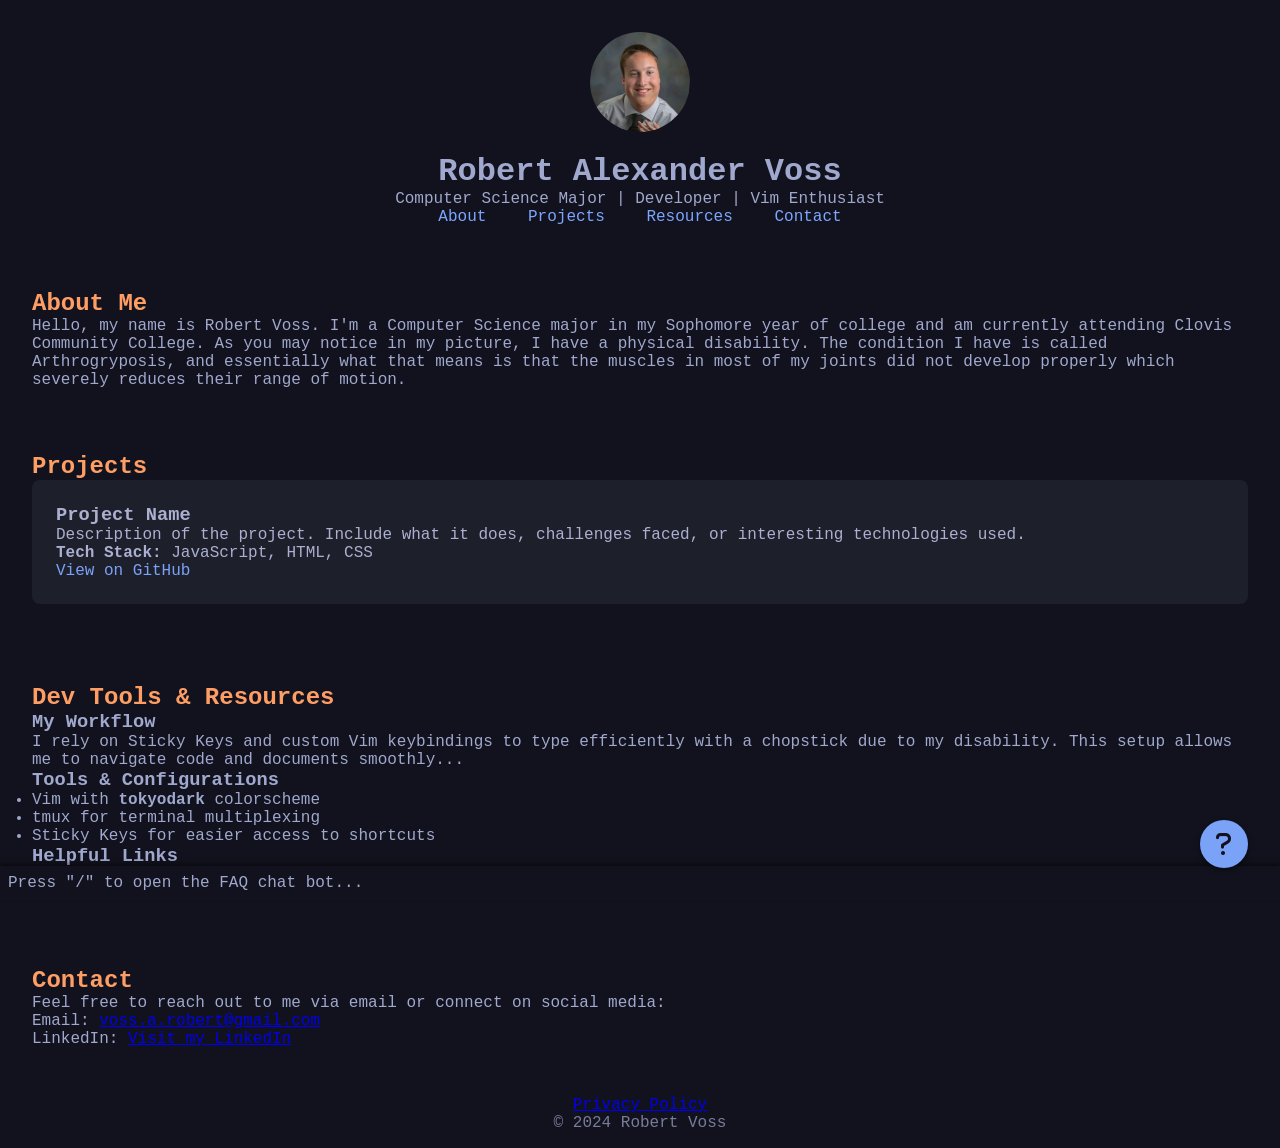
<file: index.html>
<!DOCTYPE html>
<html lang="en">
  <head>
    <meta charset="UTF-8">
    <meta name="viewport" content="width=device-width, initial-scale=1.0">
    <title>Robert Voss - Personal Website</title>
    <link rel="stylesheet" href="style.css">
    <link rel="stylesheet" href="https://cdnjs.cloudflare.com/ajax/libs/font-awesome/6.0.0-beta3/css/all.min.css">
  </head>
  <body>
    <header>
      <img src="profile2.jpeg" alt="Robert Voss Profile Picture" class="profile-pic">
      <h1>Robert Alexander Voss</h1>
      <p>Computer Science Major | Developer | Vim Enthusiast</p>
      <nav>
        <a href="#about">About</a>
        <a href="#projects">Projects</a>
        <a href="#resources">Resources</a>
        <a href="#contact">Contact</a>
      </nav>
    </header>


    <section id="about">
      <h2>About Me</h2>
      <p>Hello, my name is Robert Voss. I'm a Computer Science major in my Sophomore year of college and am currently attending Clovis Community College. As you may notice in my picture, I have a physical disability. The condition I have is called Arthrogryposis, and essentially what that means is that the muscles in most of my joints did not develop properly which severely reduces their range of motion.</p>
    </section>

    <section id="projects">
      <h2>Projects</h2>
      <div class="project-card">
        <h3>Project Name</h3>
        <p>Description of the project. Include what it does, challenges faced, or interesting technologies used.</p>
        <p><strong>Tech Stack:</strong> JavaScript, HTML, CSS</p>
        <a href="https://github.com/username/project" target="_blank">View on GitHub</a>
      </div>
    </section>


    <section id="resources">
      <h2>Dev Tools & Resources</h2>
      <h3>My Workflow</h3>
      <p>I rely on Sticky Keys and custom Vim keybindings to type efficiently with a chopstick due to my disability. This setup allows me to navigate code and documents smoothly...</p>

      <h3>Tools & Configurations</h3>
      <ul>
        <li>Vim with <strong>tokyodark</strong> colorscheme</li>
        <li>tmux for terminal multiplexing</li>
        <li>Sticky Keys for easier access to shortcuts</li>
      </ul>

      <h3>Helpful Links</h3>
      <ul>
        <li><a href="https://www.vim.org" target="_blank">Vim Official Site</a></li>
        <li><a href="https://tmuxcheatsheet.com" target="_blank">tmux Cheat Sheet</a></li>
      </ul>
    </section>

    <section id="contact">
      <h2>Contact</h2>
      <p>Feel free to reach out to me via email or connect on social media:</p>
      <p>Email: <a href="mailto:voss.a.robert@gmail.com">voss.a.robert@gmail.com</a></p>
      <p>LinkedIn: <a href="https://www.linkedin.com/in/robert-a-voss/" target="_blank">Visit my LinkedIn</a></p>
    </section>

    <div class="command-popup">
      <div class="command-header">Cmdline</div>
      <div class="response-output"></div>
      <div class="command-body">
        <span class="prompt-symbol">> </span>
        <input type="text" class="command-input" placeholder="Ask me anything...">
        <button class="clear-button" onclick="clearOutput()">Clear</button>
      </div>
    </div>


    <div class="command-bar">Press "/" to open the FAQ chat bot...</div>

    <button class="bot-button" onclick="toggleCommandPopup()">
      <i class="fas fa-question"></i>
    </button>

    <footer>
      <p><a href="/privacy/">Privacy Policy</a></p>
      <p>&copy; 2024 Robert Voss</p>
    </footer>

    <script src="scripts.js"></script>
  </body>
</html>
</file>
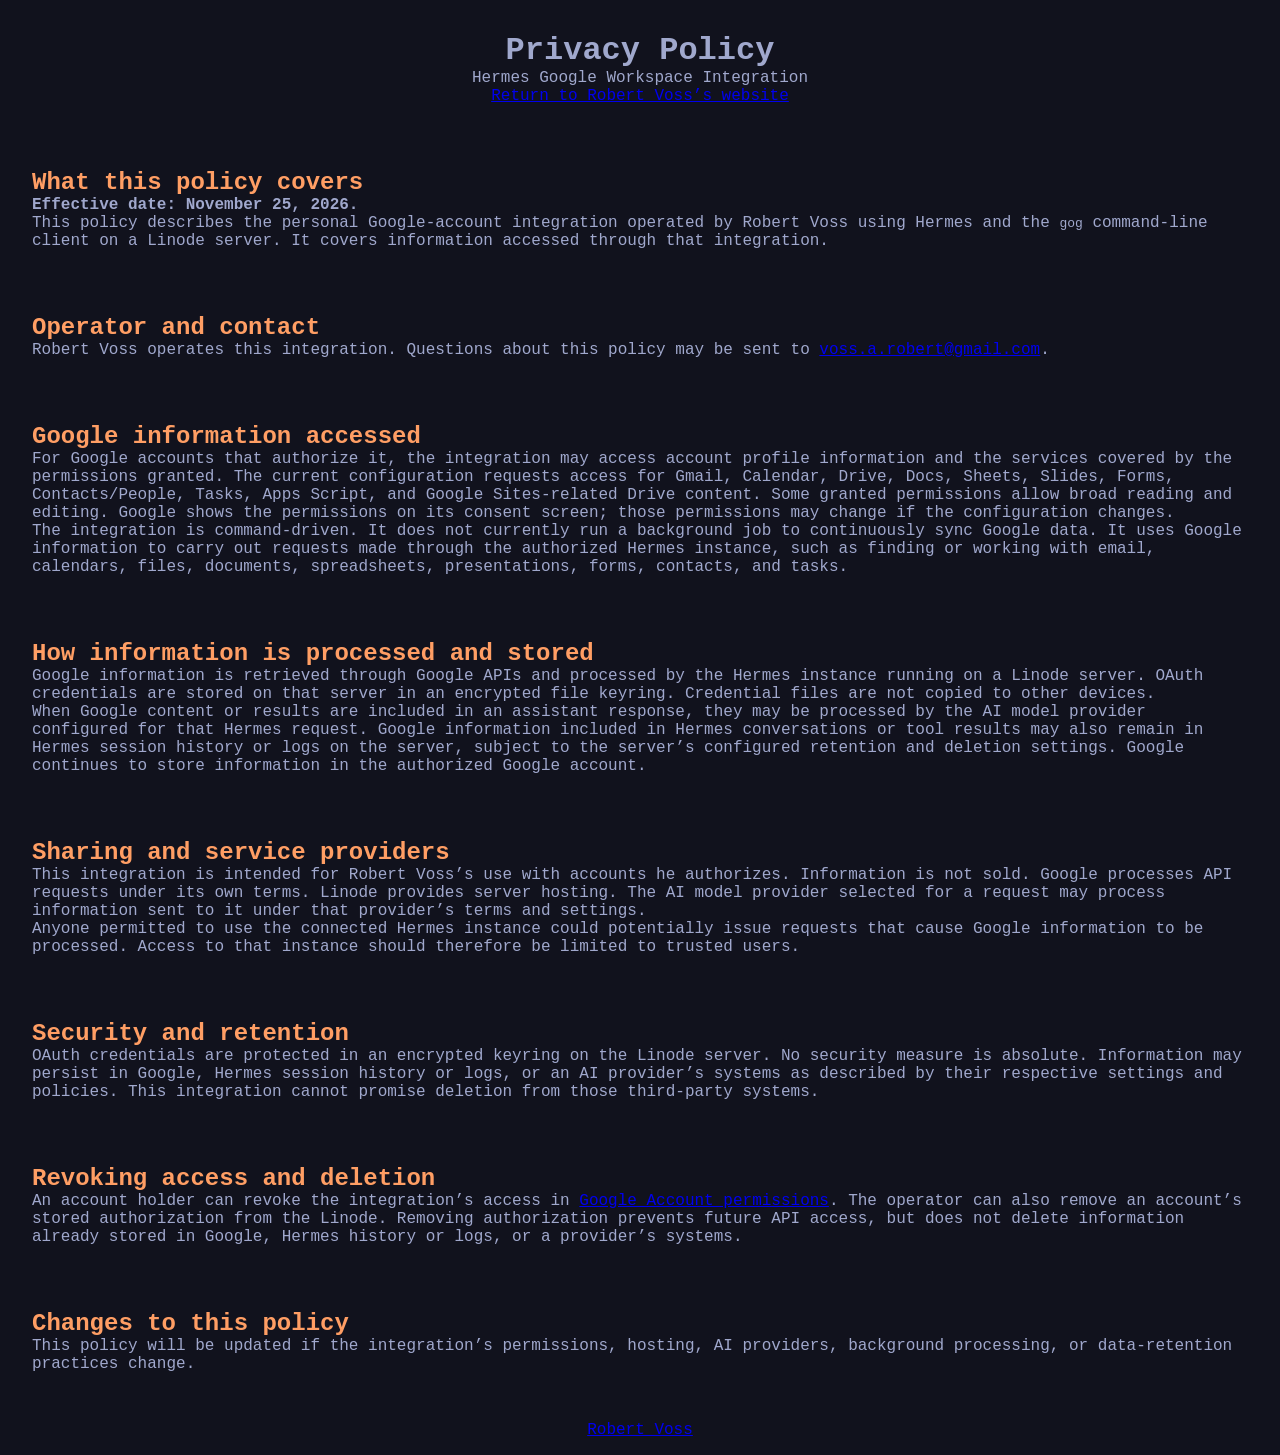
<file: privacy/index.html>
<!DOCTYPE html>
<html lang="en">
  <head>
    <meta charset="UTF-8">
    <meta name="viewport" content="width=device-width, initial-scale=1.0">
    <meta name="description" content="Privacy information for Robert Voss's personal Hermes Google Workspace integration.">
    <title>Privacy Policy — Robert Voss</title>
    <link rel="stylesheet" href="/style.css">
  </head>
  <body>
    <header>
      <h1>Privacy Policy</h1>
      <p>Hermes Google Workspace Integration</p>
      <p><a href="/">Return to Robert Voss’s website</a></p>
    </header>

    <main>
      <section aria-labelledby="scope">
        <h2 id="scope">What this policy covers</h2>
        <p><strong>Effective date: November 25, 2026.</strong></p>
        <p>This policy describes the personal Google-account integration operated by Robert Voss using Hermes and the <code>gog</code> command-line client on a Linode server. It covers information accessed through that integration.</p>
      </section>

      <section aria-labelledby="operator">
        <h2 id="operator">Operator and contact</h2>
        <p>Robert Voss operates this integration. Questions about this policy may be sent to <a href="mailto:voss.a.robert@gmail.com">voss.a.robert@gmail.com</a>.</p>
      </section>

      <section aria-labelledby="data">
        <h2 id="data">Google information accessed</h2>
        <p>For Google accounts that authorize it, the integration may access account profile information and the services covered by the permissions granted. The current configuration requests access for Gmail, Calendar, Drive, Docs, Sheets, Slides, Forms, Contacts/People, Tasks, Apps Script, and Google Sites-related Drive content. Some granted permissions allow broad reading and editing. Google shows the permissions on its consent screen; those permissions may change if the configuration changes.</p>
        <p>The integration is command-driven. It does not currently run a background job to continuously sync Google data. It uses Google information to carry out requests made through the authorized Hermes instance, such as finding or working with email, calendars, files, documents, spreadsheets, presentations, forms, contacts, and tasks.</p>
      </section>

      <section aria-labelledby="processing">
        <h2 id="processing">How information is processed and stored</h2>
        <p>Google information is retrieved through Google APIs and processed by the Hermes instance running on a Linode server. OAuth credentials are stored on that server in an encrypted file keyring. Credential files are not copied to other devices.</p>
        <p>When Google content or results are included in an assistant response, they may be processed by the AI model provider configured for that Hermes request. Google information included in Hermes conversations or tool results may also remain in Hermes session history or logs on the server, subject to the server’s configured retention and deletion settings. Google continues to store information in the authorized Google account.</p>
      </section>

      <section aria-labelledby="sharing">
        <h2 id="sharing">Sharing and service providers</h2>
        <p>This integration is intended for Robert Voss’s use with accounts he authorizes. Information is not sold. Google processes API requests under its own terms. Linode provides server hosting. The AI model provider selected for a request may process information sent to it under that provider’s terms and settings.</p>
        <p>Anyone permitted to use the connected Hermes instance could potentially issue requests that cause Google information to be processed. Access to that instance should therefore be limited to trusted users.</p>
      </section>

      <section aria-labelledby="security">
        <h2 id="security">Security and retention</h2>
        <p>OAuth credentials are protected in an encrypted keyring on the Linode server. No security measure is absolute. Information may persist in Google, Hermes session history or logs, or an AI provider’s systems as described by their respective settings and policies. This integration cannot promise deletion from those third-party systems.</p>
      </section>

      <section aria-labelledby="choices">
        <h2 id="choices">Revoking access and deletion</h2>
        <p>An account holder can revoke the integration’s access in <a href="https://myaccount.google.com/permissions">Google Account permissions</a>. The operator can also remove an account’s stored authorization from the Linode. Removing authorization prevents future API access, but does not delete information already stored in Google, Hermes history or logs, or a provider’s systems.</p>
      </section>

      <section aria-labelledby="changes">
        <h2 id="changes">Changes to this policy</h2>
        <p>This policy will be updated if the integration’s permissions, hosting, AI providers, background processing, or data-retention practices change.</p>
      </section>
    </main>

    <footer>
      <p><a href="/">Robert Voss</a></p>
    </footer>
  </body>
</html>
</file>
<file: style.css>
/* Basic Reset */
* {
  margin: 0;
  padding: 0;
  box-sizing: border-box;
}

body {
  background-color: #11121d; /* Background color from tokyodark */
  color: #a0a8cd; /* Foreground color */
  font-family: 'Courier New', monospace; /* Use a monospaced font */
}

/* Header Styling */
header {
  text-align: center;
  padding: 2rem;
}

nav a {
  color: #7da6ff; /* Blue color for links */
  margin: 0 1rem;
  text-decoration: none;
  transition: color 0.3s;
}

nav a:hover {
  color: #b9f27c; /* Green hover color */
}

/* Section Styling */
section {
  padding: 2rem;
}

h2 {
  color: #ff9e64; /* Yellowish tone for headings */
}

/* Profile Picture Styling */
.profile-pic {
    width: 100px;
    height: 100px;
    border-radius: 50%;
    margin-bottom: 1rem;
}

/* Project Card Styling */
.project-card {
    background-color: #1d1f2b;
    padding: 1.5rem;
    margin-bottom: 1rem;
    border-radius: 8px;
    color: #acb0d0;
}

.project-card a {
    color: #7aa2f7; /* Blue color from your colorscheme */
    text-decoration: none;
    transition: color 0.3s;
}

.project-card a:hover {
    color: #b9f27c; /* Green hover color */
}

/* Bot Button Styling */
.bot-button {
    position: fixed;
    bottom: 2rem;
    right: 2rem;
    height: 3rem;
    width: 3rem;
    color: #11121d;
    background-color: #7aa2f7; /* Blue color */
    border: none;
    border-radius: 50%;
    cursor: pointer;
    box-shadow: 0 2px 5px rgba(0, 0, 0, 0.5);
    display: flex;
    align-items: center;
    justify-content: center;
    transition: background-color 0.3s;
}

/* Default closed state (question mark) */
.bot-button.closed {
    background-color: #7aa2f7; /* Blue color */
}

.bot-button.closed:hover {
    background-color: #6b92d5; /* Slightly darker blue */
}

/* Open state (X icon) */
.bot-button.open {
    background-color: #ff5c5c; /* Red color for open state */
}

.bot-button.open:hover {
    background-color: #e04b4b; /* Slightly darker red */
}

/* Icon styling */
.bot-button i {
    font-size: 1.5rem;
}

/* Command Bar Styling */
.command-bar {
    position: fixed;
    bottom: 0;
    left: 0;
    width: 100%;
    background-color: #11121d;
    color: #a0a8cd;
    padding: 0.5rem;
    font-family: 'Courier New', monospace;
    text-align: left;
    box-shadow: 0 -2px 5px rgba(0, 0, 0, 0.5);
}

/* Command Popup Styling */
.command-popup {
    position: fixed;
    bottom: 50%;
    left: 50%;
    transform: translate(-50%, 50%);
    width: 30rem;
    max-width: 90%;
    max-height: 70%;
    background-color: #11121d;
    border: 1px solid #7aa2f7;
    border-radius: 8px;
    padding: 1rem;
    font-family: 'Courier New', monospace;
    color: #a0a8cd55;
    box-shadow: 0 0 10px rgba(0, 0, 0, 0.5);
    display: none; /* Initially hidden */
    /* display: flex; */
    flex-direction: column;
    overflow-y: auto;
}

.command-header {
    color: #7aa2f7;
    margin-bottom: 0.5rem;
    font-weight: bold;
    font-size: 0.9rem;
}

.command-body {
    display: flex;
    align-items: center;
}

.prompt-symbol {
    color: #7aa2f7;
    margin-right: 0.5rem;
    margin-top: 0.5rem;
}

.command-input {
    background-color: transparent;
    border: none;
    outline: none;
    color: #a0a8cd;
    font-size: 1rem;
    width: 100%;
    margin-top: 0.5rem;
    padding: 0.5rem;
}

.response-output {
    margin-top: 0.5rem;
    display: flex;
    flex-direction: column;
    gap: 0.5rem;
}

.bot-message, .user-message {
  max-width: 80%;
  padding: 0.5rem;
  border-radius: 10px;
  position: relative;
  margin: 0 0 0 auto;
  word-wrap: break-word;
  animation: fade-in 0.3s ease-in-out;
}

.bot-message {
    background-color: #7aa2f7;
    color: #11121d;
    margin-left: auto;
    border-bottom-left-radius: 0;
}

.user-message {
    background-color: #ff5c5c;
    color: #fff;
    margin-right: auto;
    border-bottom-right-radius: 0;
}

.bot-message::before, .user-message::before {
    content: '';
    position: absolute;
    top: 50%;
    transform: translateY(-50%);
    width: 0;
    height: 0;
    border-left: 10px solid transparent;
    border-right: 10px solid transparent;
}

.bot-message::before {
    border-top: 10px solid #7aa2f7;
    left: -10px;
}

.user-message::before {
    border-top: 10px solid #ff5c5c;
    right: -10px;
}

/* Animation for the text */
@keyframes fadeIn {
    0% { opacity: 0; }
    100% { opacity: 1; }
}

/* Input field styling */
/* .command-input { */
/*     background-color: transparent; */
/*     border: none; */
/*     outline: none; */
/*     color: #a0a8cd; */
/*     font-size: 1rem; */
/*     width: 100%; */
/*     padding: 0.5rem; */
/* } */

/* Scrollbar styles */
.command-popup::-webkit-scrollbar {
    width: 8px;
}

.command-popup::-webkit-scrollbar-thumb {
    background-color: #444;
    border-radius: 4px;
}

.command-popup::-webkit-scrollbar-track {
    background-color: #222;
}

.clear-button {
    background-color: #7aa2f7;
    color: #11121d;
    border: none;
    padding: 0.3rem 0.6rem;
    border-radius: 4px;
    margin-left: 0.5rem;
    cursor: pointer;
    font-size: 0.9rem;
    transition: background-color 0.3s;
}

.clear-button:hover {
    background-color: #6b92d5;
}

/* Footer Styling */
footer {
  text-align: center;
  padding: 1rem;
  color: #787c99;
}
</file>
